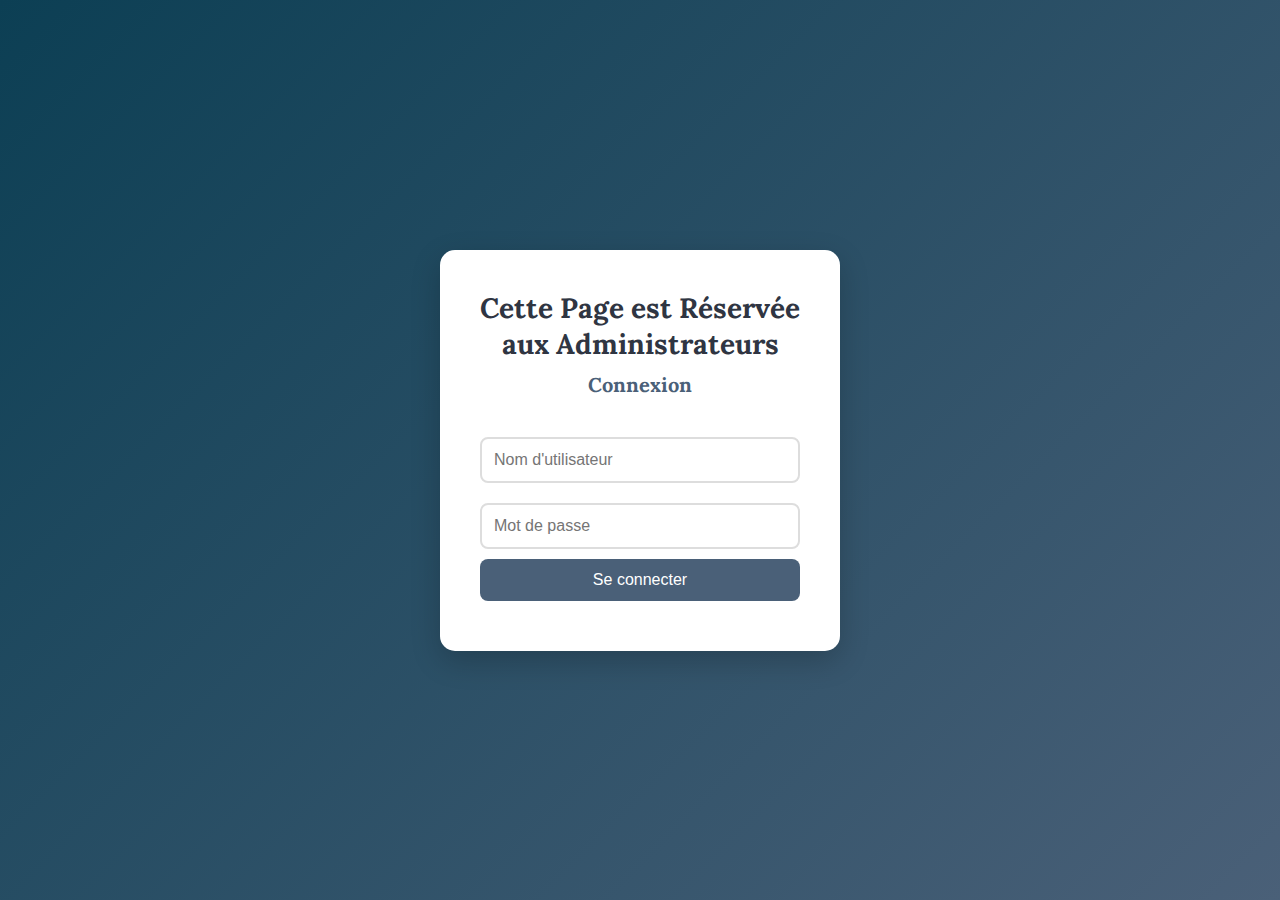
<file: admin.html>
<!DOCTYPE html>
<html lang="fr">
<head>
  <meta charset="UTF-8" />
  <meta name="viewport" content="width=device-width, initial-scale=1.0" />
  <title>Connexion - Centre de Contrôle CleanOvators</title>
  <link rel="preconnect" href="https://fonts.googleapis.com">
  <link rel="preconnect" href="https://fonts.gstatic.com" crossorigin>
  <link href="https://fonts.googleapis.com/css2?family=Lora:ital,wght@0,400..700;1,400..700&display=swap" rel="stylesheet">
  <style>
    * {
      margin: 0;
      padding: 0;
      box-sizing: border-box;
    }
    body {
      font-family: 'Lora', serif;
      background: linear-gradient(135deg, #0c3f54, #4a6078);
      display: flex;
      justify-content: center;
      align-items: center;
      min-height: 100vh;
      overflow: hidden;
    }
    .login-box {
      background: #fff;
      padding: 40px;
      border-radius: 15px;
      box-shadow: 0 10px 30px rgba(0, 0, 0, 0.2);
      width: 100%;
      max-width: 400px;
      text-align: center;
      animation: fadeIn 0.5s ease-in;
    }
    @keyframes fadeIn {
      from { opacity: 0; transform: translateY(-20px); }
      to { opacity: 1; transform: translateY(0); }
    }
    .login-box h1 {
      color: #2f3542;
      font-size: 28px;
      margin-bottom: 10px;
    }
    .login-box h2 {
      color: #4a6078;
      font-size: 20px;
      margin-bottom: 30px;
    }
    .login-box input {
      width: 100%;
      padding: 12px;
      margin: 10px 0;
      border: 2px solid #ddd;
      border-radius: 8px;
      font-size: 16px;
      transition: border-color 0.3s ease;
    }
    .login-box input:focus {
      outline: none;
      border-color: #4a6078;
      background: #f9f9f9;
    }
    .login-box button {
      width: 100%;
      padding: 12px;
      background: #4a6078;
      color: #fff;
      border: none;
      border-radius: 8px;
      font-size: 16px;
      cursor: pointer;
      transition: background 0.3s ease, transform 0.2s ease;
    }
    .login-box button:hover {
      background: #3a4f60;
      transform: translateY(-2px);
    }
    .login-box button:active {
      transform: translateY(0);
    }
    .error {
      color: #e74c3c;
      font-size: 14px;
      margin-top: 10px;
      opacity: 0;
      transition: opacity 0.3s ease;
    }
    .error.active {
      opacity: 1;
    }
    @media (max-width: 480px) {
      .login-box {
        padding: 20px;
        margin: 10px;
      }
      .login-box h1 {
        font-size: 24px;
      }
      .login-box h2 {
        font-size: 18px;
      }
    }
  </style>
</head>
<body>
  <div class="login-box">
    <h1>Cette Page est Réservée aux Administrateurs</h1>
    <h2>Connexion</h2>
    <input type="text" id="username" placeholder="Nom d'utilisateur" required>
    <input type="password" id="password" placeholder="Mot de passe" required>
    <button onclick="checkLogin()">Se connecter</button>
    <div class="error" id="error-message"></div>
  </div>

  <script>
    const usernameInput = document.getElementById("username");
    const passwordInput = document.getElementById("password");
    const errorMessage = document.getElementById("error-message");

    function checkLogin() {
      const username = usernameInput.value.trim();
      const password = passwordInput.value.trim();

      const correctUsername = "cleanovat";
      const correctPassword = "667ss35";

      if (username === correctUsername && password === correctPassword) {
        // Ajout d'une animation avant redirection
        errorMessage.textContent = "Connexion réussie ! Redirection...";
        errorMessage.classList.add("active");
        setTimeout(() => {
          window.location.href = "controle.html";
        }, 1000); // Redirection après 1 seconde
      } else {
        errorMessage.textContent = "Nom d'utilisateur ou mot de passe incorrect.";
        errorMessage.classList.add("active");
        setTimeout(() => errorMessage.classList.remove("active"), 3000); // Masque après 3 secondes
      }
    }

    // Validation en temps réel
    [usernameInput, passwordInput].forEach(input => {
      input.addEventListener("input", () => {
        if (errorMessage.classList.contains("active")) {
          errorMessage.classList.remove("active");
        }
      });
    });

    // Soumission au clic "Entrée"
    document.addEventListener("keypress", function(e) {
      if (e.key === "Enter") {
        checkLogin();
      }
    });
  </script>
</body>
</html>
</file>
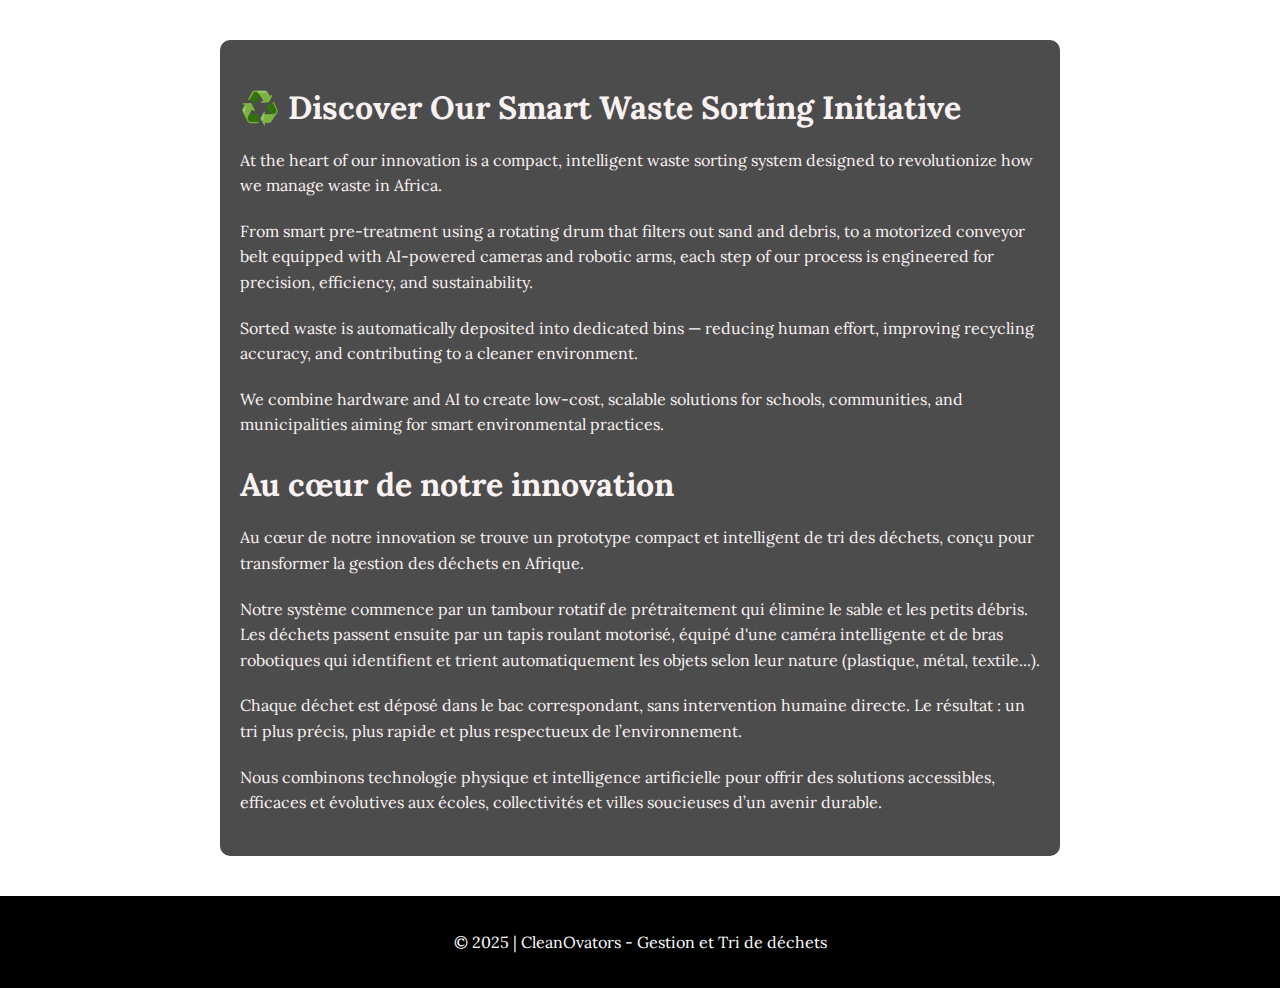
<file: apropos.html>
<!DOCTYPE html>
<html lang="fr">
<head>
  <meta charset="UTF-8" />
  <meta name="viewport" content="width=device-width, initial-scale=1.0" />
  <title>CleanOvators - À propos</title>
  <link rel="preconnect" href="https://fonts.googleapis.com">
  <link rel="preconnect" href="https://fonts.gstatic.com" crossorigin>
  <link href="https://fonts.googleapis.com/css2?family=Lora:ital,wght@0,400..700;1,400..700&display=swap" rel="stylesheet">
  <style>
    body {
      margin: 0;
      font-family: 'Lora', serif;
      color: #faf2f2;
      background: #000;
      overflow-x: hidden;
    }
    .main-content {
      padding: 40px 20px;
      background: #fff;
      color: #000;
    }
    .about-section {
      max-width: 800px;
      margin: 0 auto;
      padding: 20px;
      background: rgba(0, 0, 0, 0.7);
      border-radius: 10px;
      color: #faf2f2;
    }
    .about-section h2 {
      font-size: 32px;
      margin-bottom: 20px;
    }
    .about-section p {
      font-size: 16px;
      line-height: 1.6;
      margin-bottom: 20px;
    }
    footer {
      text-align: center;
      padding: 20px;
      background: #000;
      color: #fff;
    }
  </style>
</head>
<body>
  <main class="main-content">
    <section class="about-section">
      <h2>♻️ Discover Our Smart Waste Sorting Initiative</h2>
      <p>At the heart of our innovation is a compact, intelligent waste sorting system designed to revolutionize how we manage waste in Africa.</p>
      <p>From smart pre-treatment using a rotating drum that filters out sand and debris, to a motorized conveyor belt equipped with AI-powered cameras and robotic arms, each step of our process is engineered for precision, efficiency, and sustainability.</p>
      <p>Sorted waste is automatically deposited into dedicated bins — reducing human effort, improving recycling accuracy, and contributing to a cleaner environment.</p>
      <p>We combine hardware and AI to create low-cost, scalable solutions for schools, communities, and municipalities aiming for smart environmental practices.</p>

      <h2>Au cœur de notre innovation</h2>
      <p>Au cœur de notre innovation se trouve un prototype compact et intelligent de tri des déchets, conçu pour transformer la gestion des déchets en Afrique.</p>
      <p>Notre système commence par un tambour rotatif de prétraitement qui élimine le sable et les petits débris. Les déchets passent ensuite par un tapis roulant motorisé, équipé d'une caméra intelligente et de bras robotiques qui identifient et trient automatiquement les objets selon leur nature (plastique, métal, textile...).</p>
      <p>Chaque déchet est déposé dans le bac correspondant, sans intervention humaine directe. Le résultat : un tri plus précis, plus rapide et plus respectueux de l’environnement.</p>
      <p>Nous combinons technologie physique et intelligence artificielle pour offrir des solutions accessibles, efficaces et évolutives aux écoles, collectivités et villes soucieuses d’un avenir durable.</p>
    </section>
  </main>

  <footer>
    <p>© 2025 | CleanOvators - Gestion et Tri de déchets</p>
  </footer>
</body>
</html>
</file>
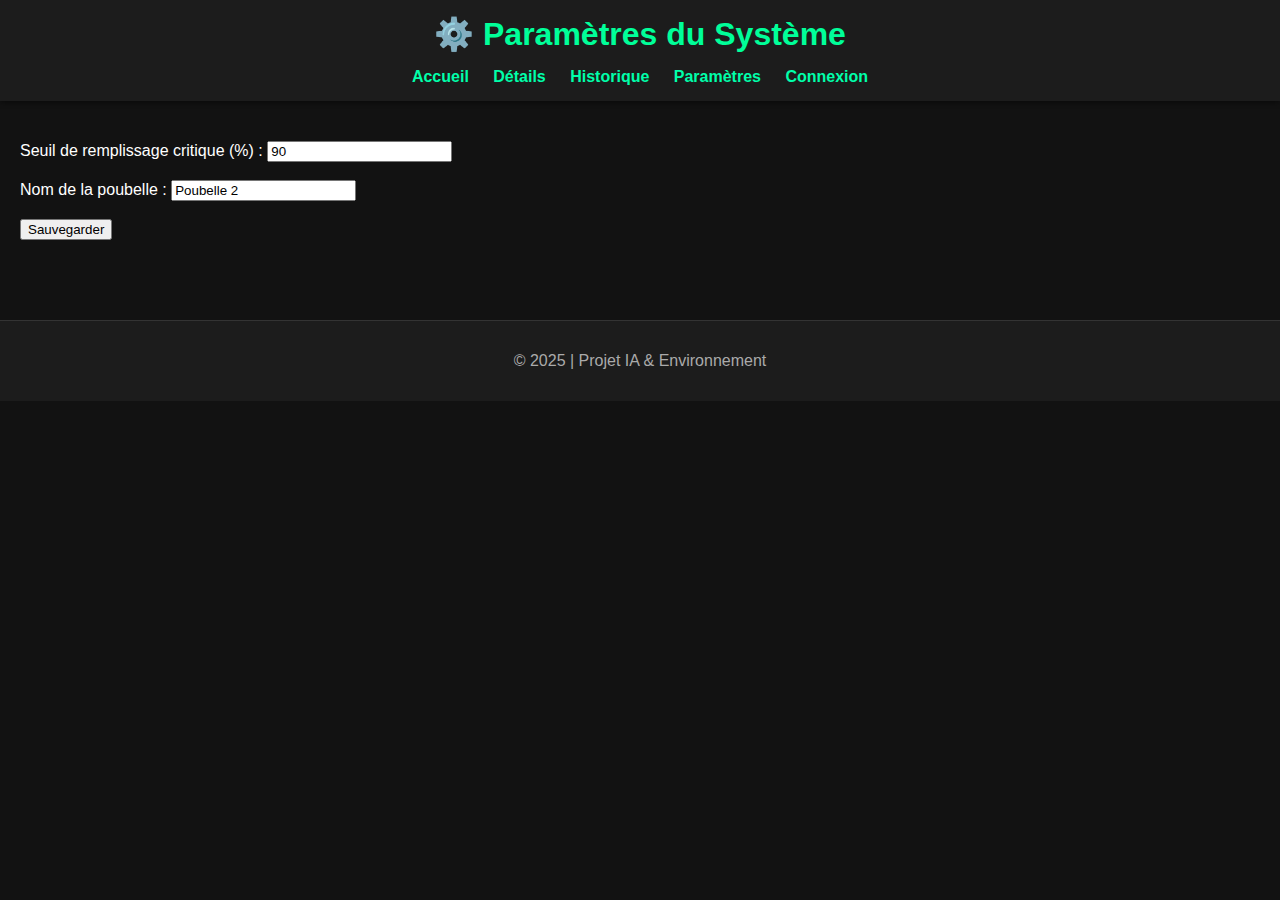
<file: config.html>
<!DOCTYPE html>
<html lang="fr">
<head>
  <meta charset="UTF-8" />
  <meta name="viewport" content="width=device-width, initial-scale=1.0" />
  <title>Configuration</title>
  <link rel="stylesheet" href="style.css" />
</head>
<body>

  <header>
    <h1>⚙️ Paramètres du Système</h1>
    <nav>
      <a href="index.html">Accueil</a>
      <a href="details.html">Détails</a>
      <a href="historique.html">Historique</a>
      <a href="config.html">Paramètres</a>
      <a href="login.html">Connexion</a>
    </nav>
  </header>

  <main>
    <section>
      <form>
        <label>Seuil de remplissage critique (%) :
          <input type="number" value="90" />
        </label>
        <br><br>
        <label>Nom de la poubelle :
          <input type="text" value="Poubelle 2" />
        </label>
        <br><br>
        <button type="submit">Sauvegarder</button>
      </form>
    </section>
  </main>

  <footer>
    <p>&copy; 2025 | Projet IA & Environnement</p>
  </footer>

</body>
</html>
</file>
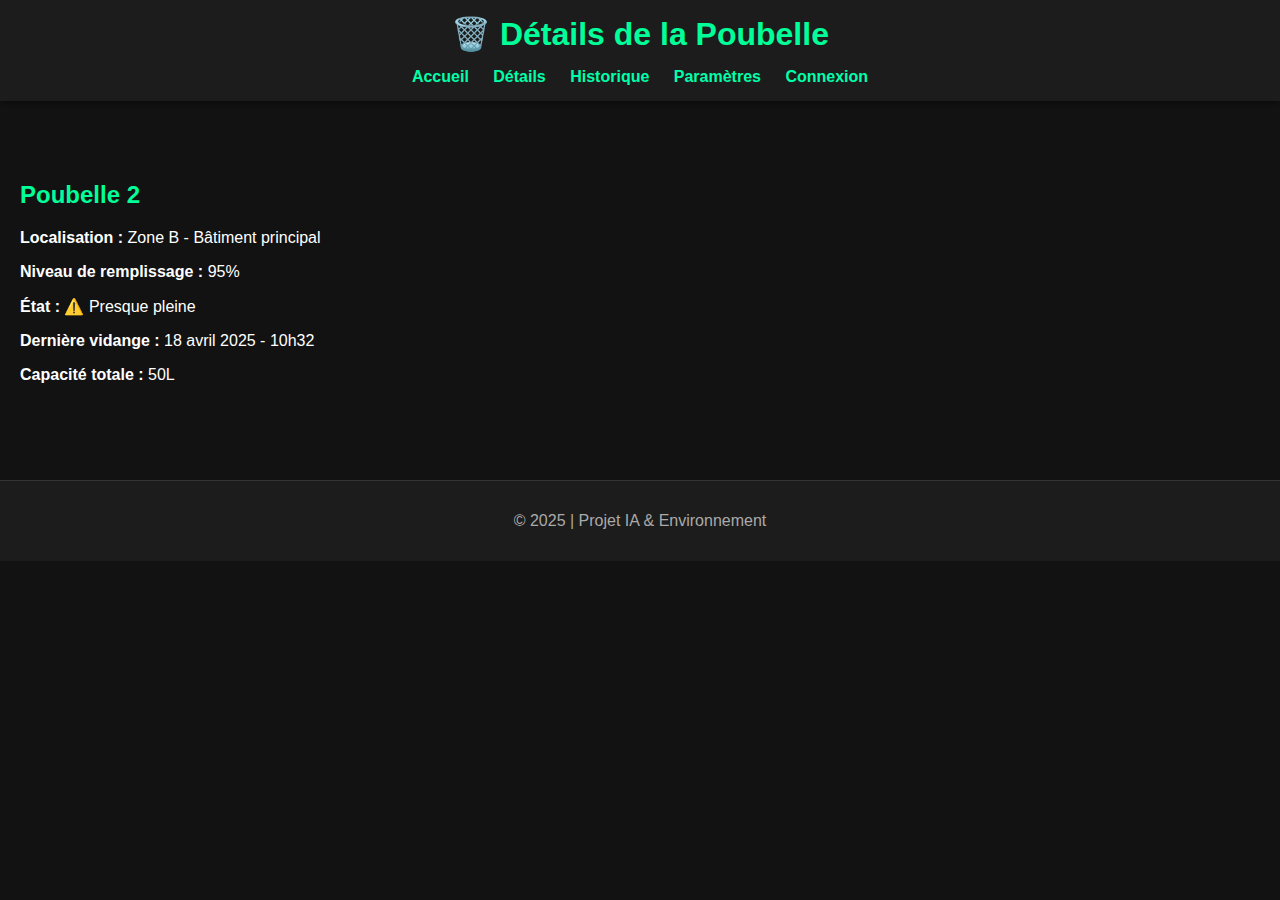
<file: details.html>
<!DOCTYPE html>
<html lang="fr">
<head>
  <meta charset="UTF-8" />
  <meta name="viewport" content="width=device-width, initial-scale=1.0" />
  <title>Détails Poubelle</title>
  <link rel="stylesheet" href="style.css" />
</head>
<body>

  <header>
    <h1>🗑️ Détails de la Poubelle</h1>
    <nav>
      <a href="index.html">Accueil</a>
      <a href="details.html">Détails</a>
      <a href="historique.html">Historique</a>
      <a href="config.html">Paramètres</a>
      <a href="login.html">Connexion</a>
    </nav>
  </header>

  <main>
    <section>
      <h2>Poubelle 2</h2>
      <p><strong>Localisation :</strong> Zone B - Bâtiment principal</p>
      <p><strong>Niveau de remplissage :</strong> 95%</p>
      <p><strong>État :</strong> ⚠️ Presque pleine</p>
      <p><strong>Dernière vidange :</strong> 18 avril 2025 - 10h32</p>
      <p><strong>Capacité totale :</strong> 50L</p>
    </section>
  </main>

  <footer>
    <p>&copy; 2025 | Projet IA & Environnement</p>
  </footer>

</body>
</html>
</file>
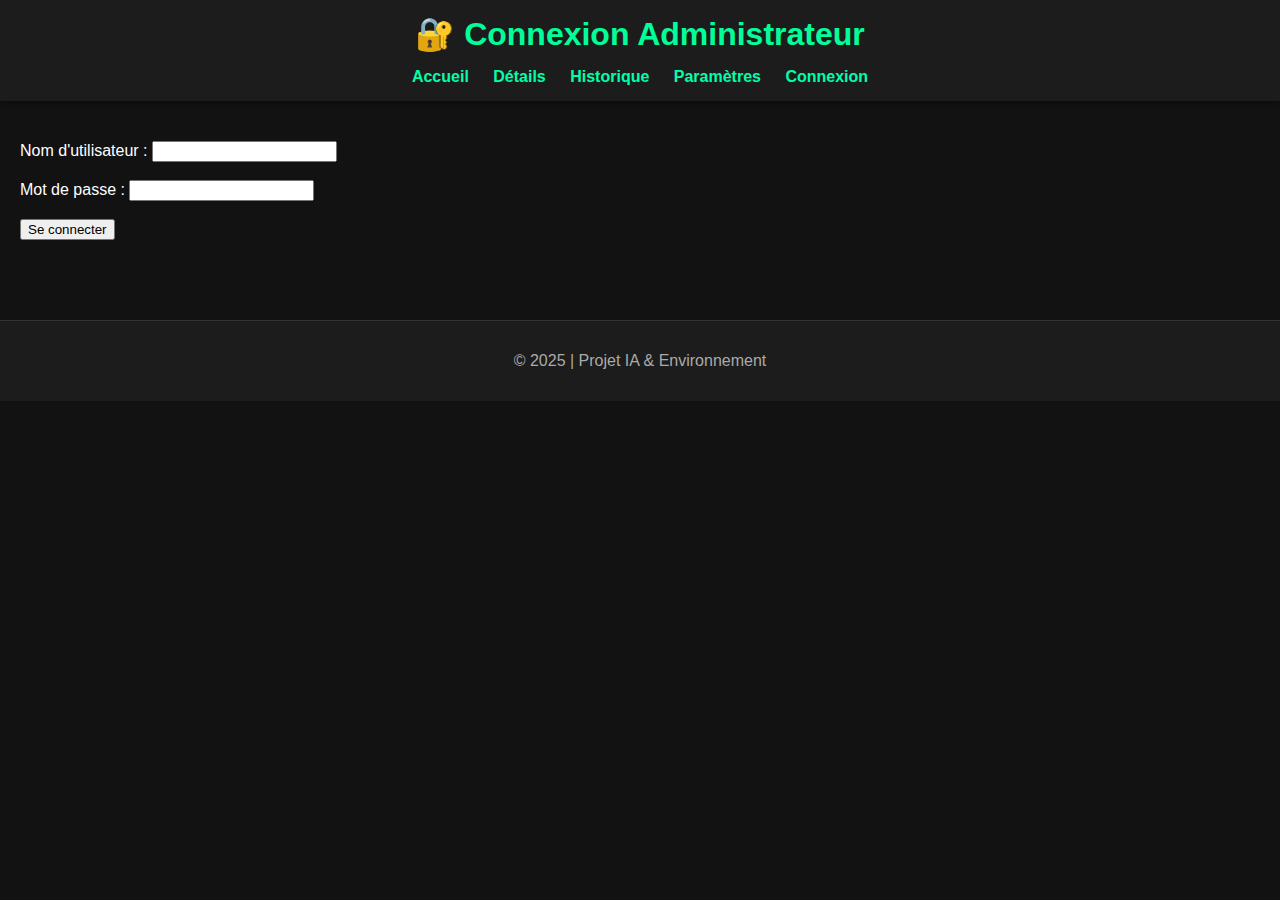
<file: login.html>
<!-- login.html -->
<!DOCTYPE html>
<html lang="fr">
<head>
  <meta charset="UTF-8" />
  <meta name="viewport" content="width=device-width, initial-scale=1.0" />
  <title>Connexion</title>
  <link rel="stylesheet" href="style.css" />
</head>
<body>

  <header>
    <h1>🔐 Connexion Administrateur</h1>
    <nav>
      <a href="index.html">Accueil</a>
      <a href="details.html">Détails</a>
      <a href="historique.html">Historique</a>
      <a href="config.html">Paramètres</a>
      <a href="login.html">Connexion</a>
    </nav>
  </header>

  <main>
    <section>
      <form>
        <label>Nom d'utilisateur :
          <input type="text" required />
        </label>
        <br><br>
        <label>Mot de passe :
          <input type="password" required />
        </label>
        <br><br>
        <button type="submit">Se connecter</button>
      </form>
    </section>
  </main>

  <footer>
    <p>&copy; 2025 | Projet IA & Environnement</p>
  </footer>

</body>
</html>
</file>
<file: style.css>
body {
  margin: 0;
  font-family: 'Segoe UI', sans-serif;
  background: #121212;
  color: #fff;
}

header {
  background: #1f1f1f;
  padding: 20px;
  text-align: center;
  box-shadow: 0 2px 5px rgba(0,0,0,0.4);
}

h1 {
  margin: 0;
  color: #00ff99;
}

h3 {
  color: #ccc;
}

nav {
  margin-top: 15px;
}

nav a {
  margin: 0 15px;
  text-decoration: none;
  color: #00ffcc;
  font-weight: bold;
  transition: color 0.3s;
}

nav a:hover {
  color: #00ffaa;
}

main {
  padding: 40px 20px;
}

.dashboard {
  display: flex;
  flex-wrap: wrap;
  justify-content: space-around;
}

.poubelle-card, .poubelle2 {
  background: #1e1e1e;
  border: 1px solid #333;
  border-radius: 10px;
  padding: 20px;
  margin: 20px;
  width: 300px;
  box-shadow: 0 0 10px #00ffaa33;
  transition: transform 0.3s;
}

.poubelle-card:hover, .poubelle2:hover {
  transform: scale(1.02);
}

progress {
  width: 100%;
  height: 20px;
}

footer {
  text-align: center;
  background: #1f1f1f;
  padding: 15px;
  margin-top: 40px;
  border-top: 1px solid #333;
  color: #aaa;
}
.hero {
  text-align: center;
  padding: 100px 20px;
  background: linear-gradient(to bottom, #121212, #1e1e1e);
  border-bottom: 1px solid #333;
}
.hero h1 {
  font-size: 3em;
  color: #00ff99;
}
.hero p {
  color: #ccc;
  font-size: 1.2em;
}
.hero .btn {
  display: inline-block;
  margin-top: 20px;
  padding: 10px 25px;
  background: #00ffaa;
  color: #000;
  text-decoration: none;
  border-radius: 20px;
  font-weight: bold;
  transition: background 0.3s;
}
.hero .btn:hover {
  background: #00ffcc;
}
.apropos {
  font-family: "Lora", serif;
  font-optical-sizing: auto;
  font-weight: 400;
  font-style: normal;
}
body.dark-mode {
  background-color: #111;
  color: #eee;
  font-family: Arial, sans-serif;
}
header, footer {
  background-color: #1c1c1c;
  padding: 15px;
  text-align: center;
}
nav a {
  margin: 0 10px;
  color: #00ffaa;
  text-decoration: none;
}
section.controle {
  padding: 20px;
}
.video-stream video {
  width: 100%;
  max-width: 600px;
  border: 2px solid #00ffaa;
  border-radius: 10px;
}
h2 {
  margin-top: 40px;
  color: #00ff99;
}
ul {
  list-style: square;
  padding-left: 20px;
}
</file>
